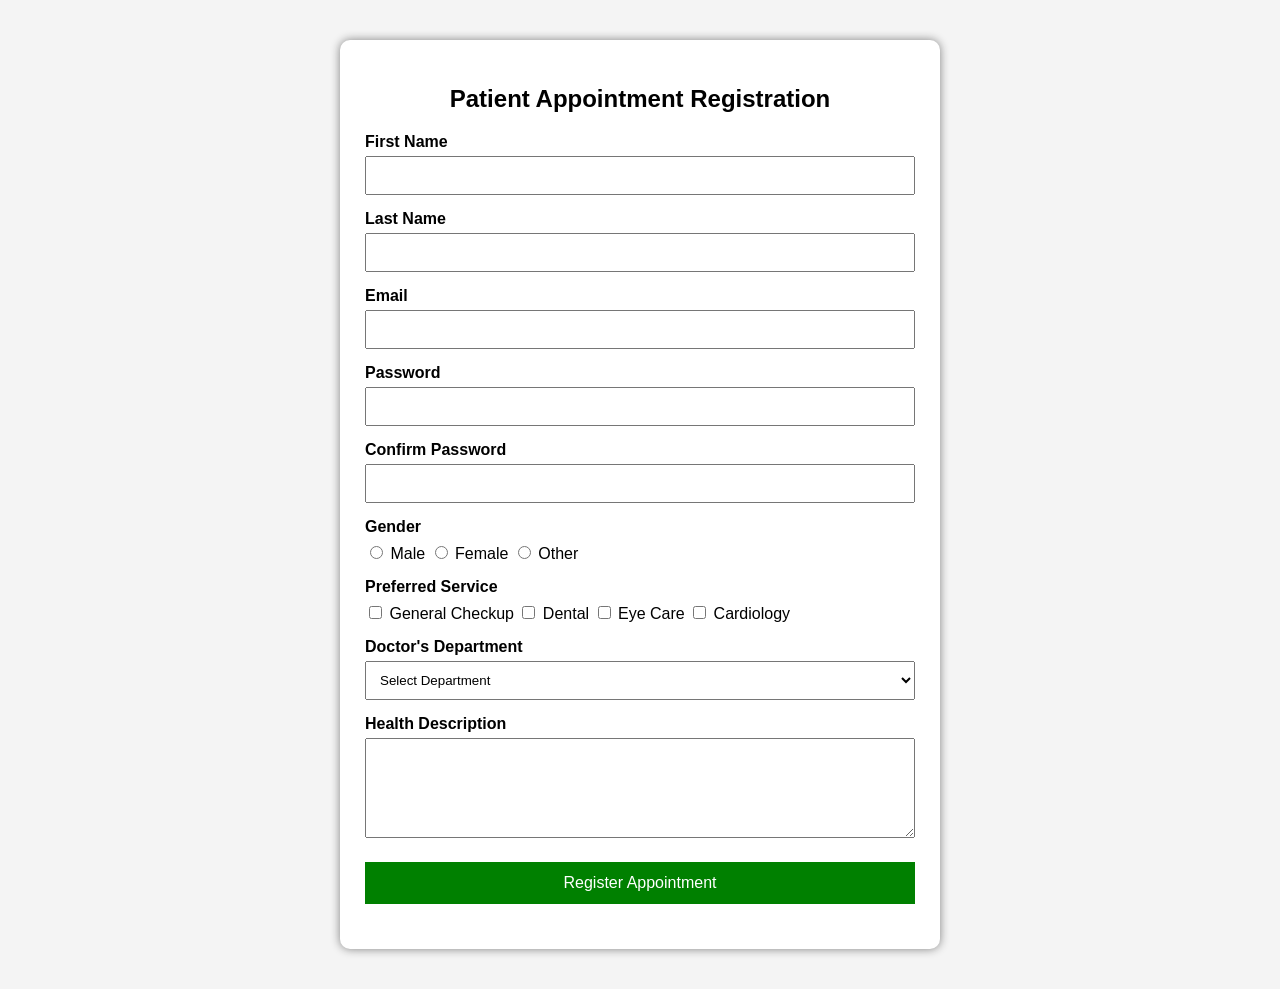
<file: Lab_final_MID/index.html>
<!DOCTYPE html>
<html lang="en">
<head>
    <meta charset="UTF-8">
    <title>HealthyLife Medical Center</title>
    <link rel="stylesheet" href="style.css">
</head>
<body>

<div class="container">
    <h2>Patient Appointment Registration</h2>

    <form id="appointmentForm">

        <label>First Name</label>
        <input type="text" id="firstName">
        <small class="error" id="firstNameError"></small>

        <label>Last Name</label>
        <input type="text" id="lastName">
        <small class="error" id="lastNameError"></small>

        <label>Email</label>
        <input type="email" id="email">
        <small class="error" id="emailError"></small>

        <label>Password</label>
        <input type="password" id="password">
        <small class="error" id="passwordError"></small>

        <label>Confirm Password</label>
        <input type="password" id="confirmPassword">
        <small class="error" id="confirmPasswordError"></small>

        <label>Gender</label>

        <div class="radio-group">
            <input type="radio" name="gender" value="Male"> Male
            <input type="radio" name="gender" value="Female"> Female
            <input type="radio" name="gender" value="Other"> Other
        </div>

        <small class="error" id="genderError"></small>

        <label>Preferred Service</label>

        <div class="checkbox-group">
            <input type="checkbox" name="service" value="General Checkup"> General Checkup
            <input type="checkbox" name="service" value="Dental"> Dental
            <input type="checkbox" name="service" value="Eye Care"> Eye Care
            <input type="checkbox" name="service" value="Cardiology"> Cardiology
        </div>

        <small class="error" id="serviceError"></small>

        <label>Doctor's Department</label>

        <select id="department">
            <option value="">Select Department</option>
            <option>Medicine</option>
            <option>Cardiology</option>
            <option>Orthopedics</option>
            <option>Neurology</option>
            <option>Dermatology</option>
        </select>

        <small class="error" id="departmentError"></small>

        <label>Health Description</label>

        <textarea id="description"></textarea>

        <small class="error" id="descriptionError"></small>

        <button type="submit">Register Appointment</button>

    </form>

    <h3 id="successMessage"></h3>

</div>

<script src="script.js"></script>

</body>
</html>
</file>
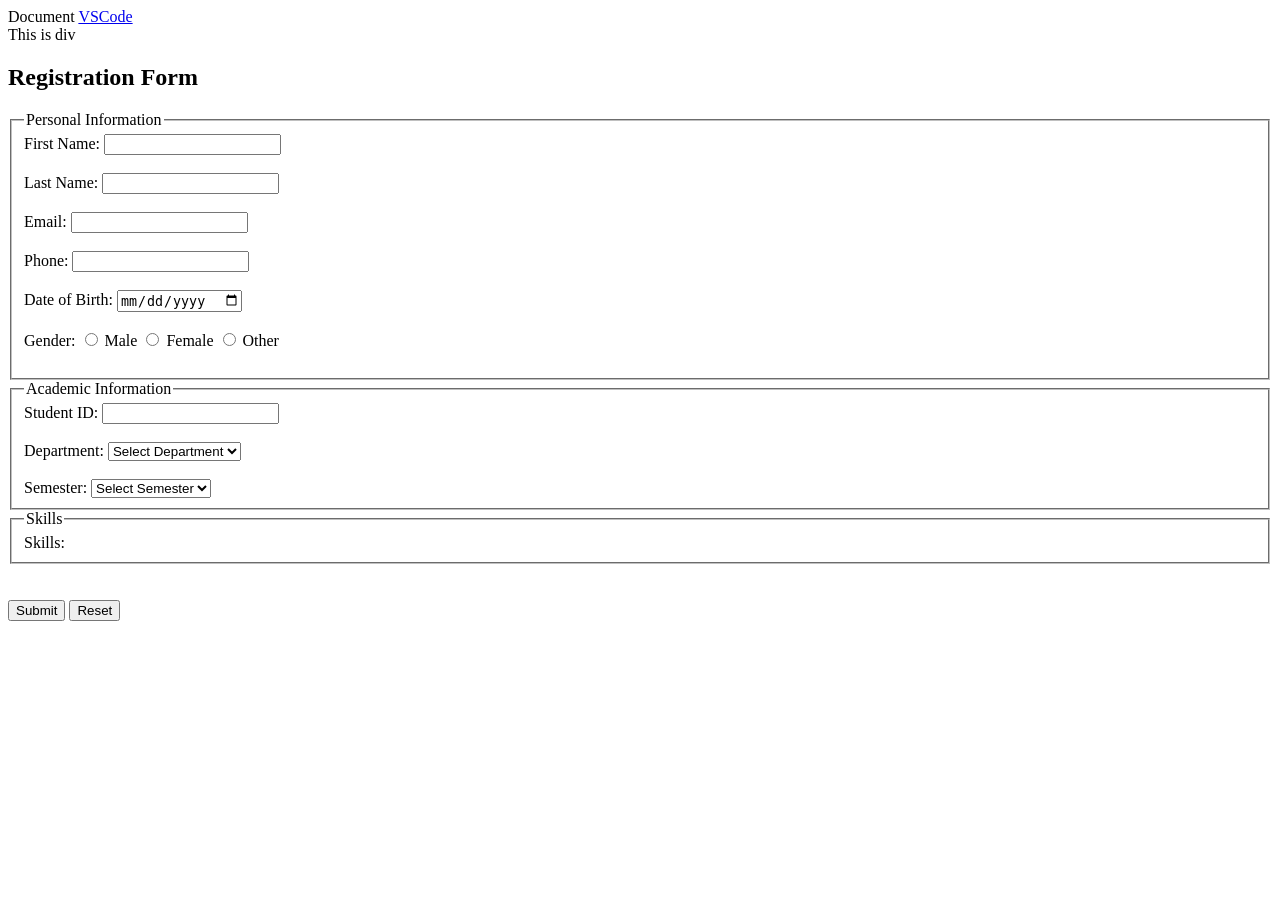
<file: wt lab1.html>
<!DOCTYPE html>
<html lang="en"›
<head>

    <tittle>Document</tittle>
</head>

<body>
   <a href="https://code.visualstudio.com/" target="_main">VSCode</a>
<div>
    This is div
</div>


<h2>Registration Form</h2>
<form  action="#" method ="Post">
    <fieldset>
        <Legend>Personal Information</Legend>

        <label for f="fname">First Name:</label>
        <input type="text" name="fname" id="fname" required>
        <br> <br>

         <label for ="lname">Last Name:</label>
        <input type="text" name="lname" id="lname" required>
        <br> <br>

        <label for ="email">Email:</label>
         <input type="email" name="email" id="email" required>
         <br><br>

          <label for ="phone">Phone:</label>
         <input type="tel" name="phone" id="phone" required>
         <br><br>

         <label for ="dob">Date of Birth:</label>
         <input type="date" name="dob" id="dob" required>
         <br><br>

         Gender:
         <input type ="radio" name ="gender" value="male" required> Male
         <input type ="radio" name ="gender" value="female" required> Female
          <input type ="radio" name ="gender" value="other" required> Other
         <br><br>

    </fieldset>

    <fieldset>
        <Legend>Academic Information</Legend>

          
          <label for ="student_id">Student ID:</label>
         <input type="text" name="student_id" id="student_id" required>
         <br><br>

         
        <label for ="department">Department:</label>
        <select name="department" id="department" required>
            <option value="">Select Department</option>
            <option value="CSE">CSE</option>
            <option value="EEE">EEE</option>
            <option value="BBA">BBA</option>
        </select>
        <br><br>

        <label for ="semester">Semester:</label>
        <select name="semester" id="semester" required>
            <option value="">Select Semester</option>
            <option value="1st">1st</option>
            <option value="2nd">2nd</option>
            <option value="3rd">3rd</option>
            <option value="4th">4th</option>
            <option value="5th">5th</option>
            <option value="6th">6th</option>
            <option value="7th">7th</option>
            <option value="8th">8th</option>
        </select>

    </fieldset>
    <fieldset>
        <Legend>Skills</Legend>Skills:
          
    </fieldset>
    <br><br>
     <button type="submit">Submit</button>
     <button type="reset">Reset</button>

     <br><br>
</form>
</body>
</html>
</file>
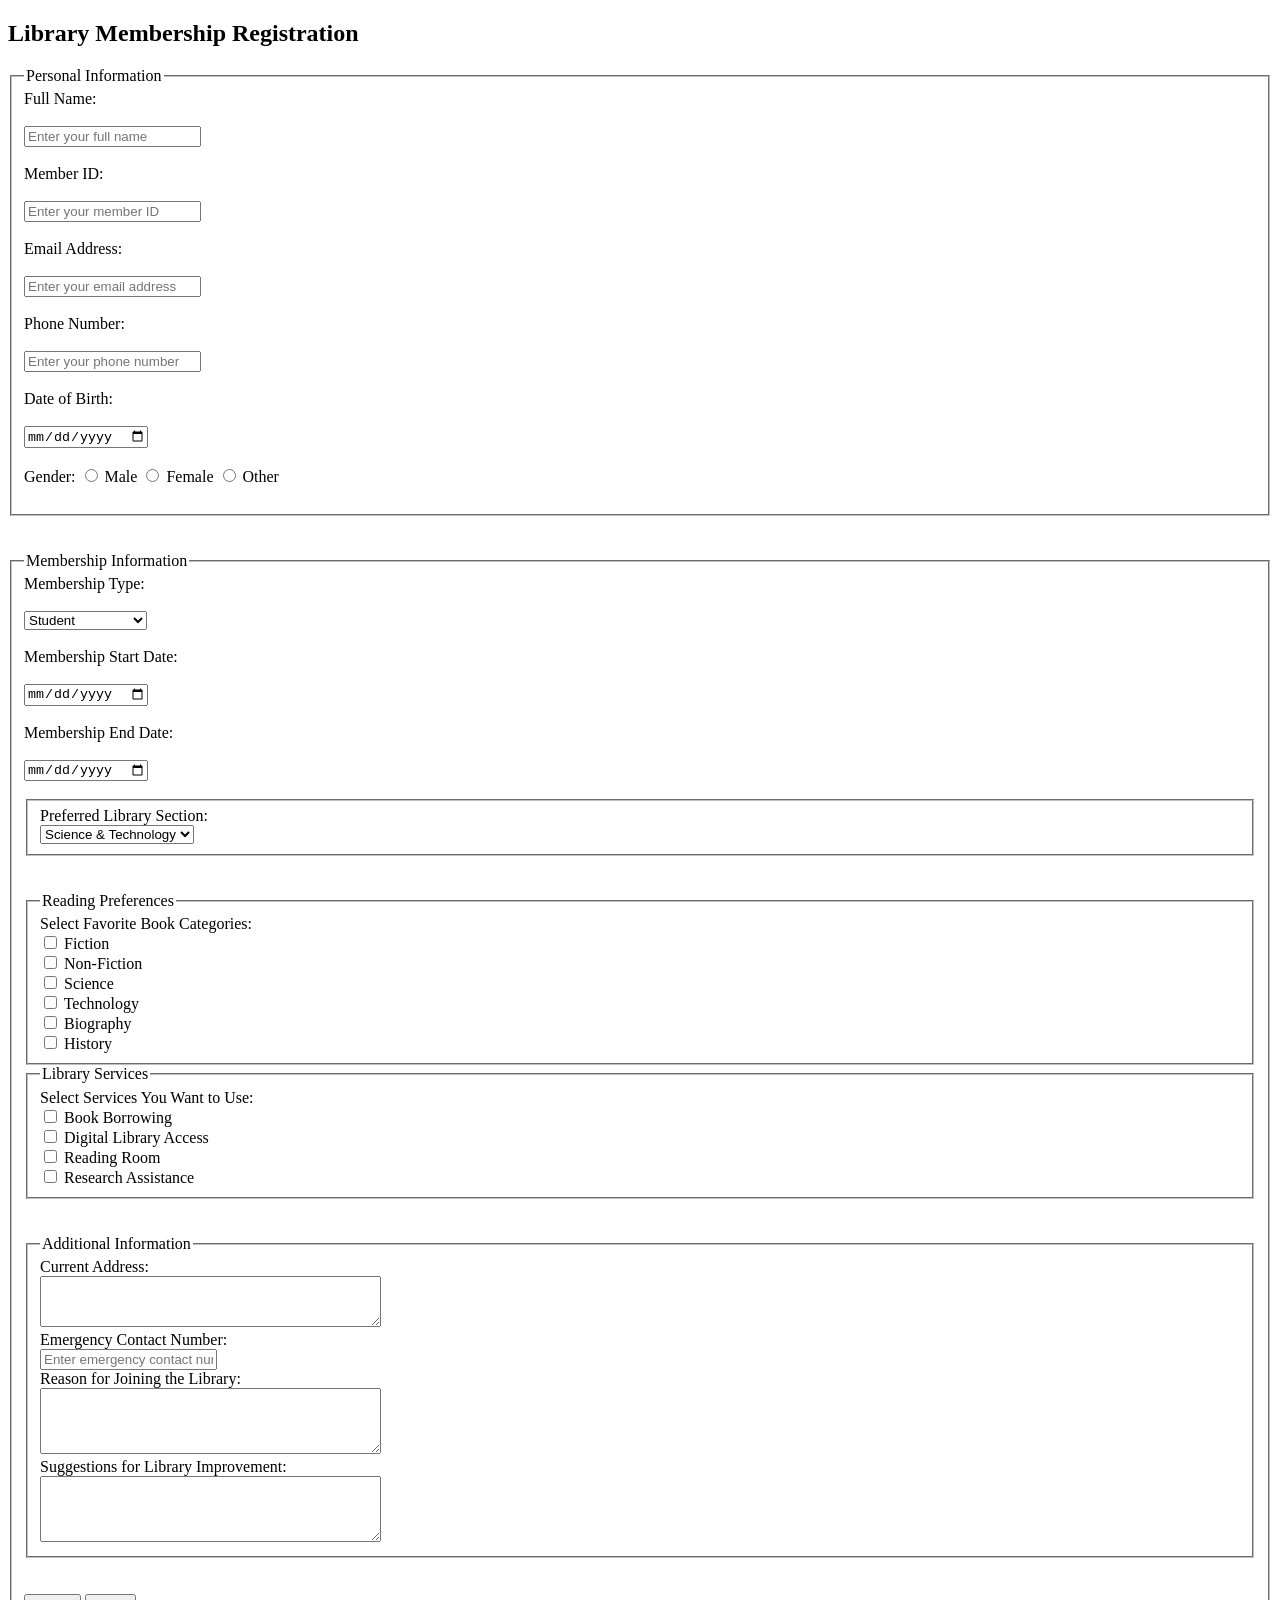
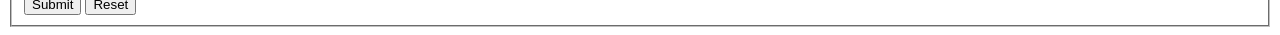
<file: WT Task2.html>
<!DOCTYPE html>
<html lang="en">
<head>
    <title>Library Membership Registration</title>
</head>
<body>
    <h2>Library Membership Registration</h2>
    <form action="#" method="post">
        <fieldset>
            <legend>Personal Information</legend>

            <label for="fullname">Full Name:</label><br><br>
            <input type="text" id="fullname" name="fullname" placeholder="Enter your full name" required><br><br>

            <label for="memberid">Member ID:</label><br><br>
            <input type="text" id="memberid" name="memberid" placeholder="Enter your member ID" required><br><br>

            <label for="emailaddress">Email Address:</label><br><br>
            <input type="email" id="emailaddress" name="emailaddress" placeholder="Enter your email address" required><br><br>

            <label for="phonenumber">Phone Number:</label><br><br>
            <input type="tel" id="phonenumber" name="phonenumber" placeholder="Enter your phone number" required><br><br>

            <label for="dob">Date of Birth:</label><br><br>
            <input type="date" id="dob" name="dob" placeholder="Enter your date of birth" required><br><br>

            Gender:
            <input type ="radio" name ="gender" value="male" required> Male
            <input type ="radio" name ="gender" value="female" required> Female
            <input type ="radio" name ="gender" value="other" required> Other
            <br><br>

        </fieldset>
        <br><br>
        <fieldset>
            <legend>Membership Information</legend>

            <label for="membershiptype">Membership Type:</label><br><br>
            <select id="membershiptype" name="membershiptype" required>
                <option value="student">Student</option>
                <option value="faculty">Faculty</option>
                <option value="researcher">Researcher</option>
                <option value="generalmember">General Member</option>
            </select><br><br>

            <label for="startdate">Membership Start Date:</label><br><br>
            <input type="date" id="startdate" name="startdate" required><br><br>

            <label for="enddate">Membership End Date:</label><br><br>
            <input type="date" id="enddate" name="enddate" required><br><br>

            <fieldset>
                <label for="section">Preferred Library Section:</label><br>
                  <select id="section" name="section">
                  <option value="Science & Technology">Science & Technology</option>
                  <option value="Literature">Literature</option>
                  <option value="Business Studies">Business Studies</option>
                  <option value="History">History</option>
                  <option value="Arts & Culture">Arts & Culture</option>
                  </select>
            </fieldset>
            <br><br>

            <fieldset>
                <legend>Reading Preferences</legend>
                 <label>Select Favorite Book Categories:</label><br>
                 <input type="checkbox" name="category" value="Fiction"> Fiction<br>
                 <input type="checkbox" name="category" value="Non-Fiction"> Non-Fiction<br>
                 <input type="checkbox" name="category" value="Science"> Science<br>
                 <input type="checkbox" name="category" value="Technology"> Technology<br>
                 <input type="checkbox" name="category" value="Biography"> Biography<br>
                 <input type="checkbox" name="category" value="History"> History<br>
            </fieldset>

            <fieldset>
              <legend>Library Services</legend>
                <label>Select Services You Want to Use:</label><br>
                <input type="checkbox" name="service" value="Book Borrowing"> Book Borrowing<br>
                <input type="checkbox" name="service" value="Digital Library Access"> Digital Library Access<br>
                <input type="checkbox" name="service" value="Reading Room"> Reading Room<br>
                <input type="checkbox" name="service" value="Research Assistance"> Research Assistance<br>
            </fieldset>
            <br><br>


            <fieldset>
              <legend>Additional Information</legend>
                <label for="address">Current Address:</label><br>
                <textarea id="address" name="address" rows="3" cols="40" required></textarea><br>
                <label for="emergency">Emergency Contact Number:</label><br>
                <input type="tel" id="emergency" name="emergency" placeholder="Enter emergency contact number"><br>
                <label for="reason">Reason for Joining the Library:</label><br>
                <textarea id="reason" name="reason" rows="4" cols="40"></textarea><br>
                <label for="suggestion">Suggestions for Library Improvement:</label><br>
                <textarea id="suggestion" name="suggestion" rows="4" cols="40" maxlength="250"></textarea>
            </fieldset>
            <br><br>

             <button type="submit">Submit</button>
             <button type="reset">Reset</button>
 
            
    </form>
</body>
</html>
</file>
<file: Lab_final_MID/style.css>
body{
    font-family: Arial, sans-serif;
    background:#f4f4f4;
}

.container{

    width:550px;
    margin:40px auto;
    background:white;
    padding:25px;
    border-radius:10px;
    box-shadow:0 0 10px gray;
}

h2{
    text-align:center;
}

label{
    display:block;
    margin-top:15px;
    font-weight:bold;
}

input,
select,
textarea{

    width:100%;
    padding:10px;
    margin-top:5px;
    box-sizing:border-box;
}

textarea{
    height:100px;
}

.radio-group input,
.checkbox-group input{

    width:auto;
    margin-top:10px;
}

.error{

    color:red;
    font-size:14px;
}

button{

    width:100%;
    margin-top:20px;
    padding:12px;
    background:green;
    color:white;
    border:none;
    font-size:16px;
    cursor:pointer;
}

button:hover{

    background:darkgreen;
}

#successMessage{

    color:green;
    text-align:center;
    margin-top:20px;
}
</file>
